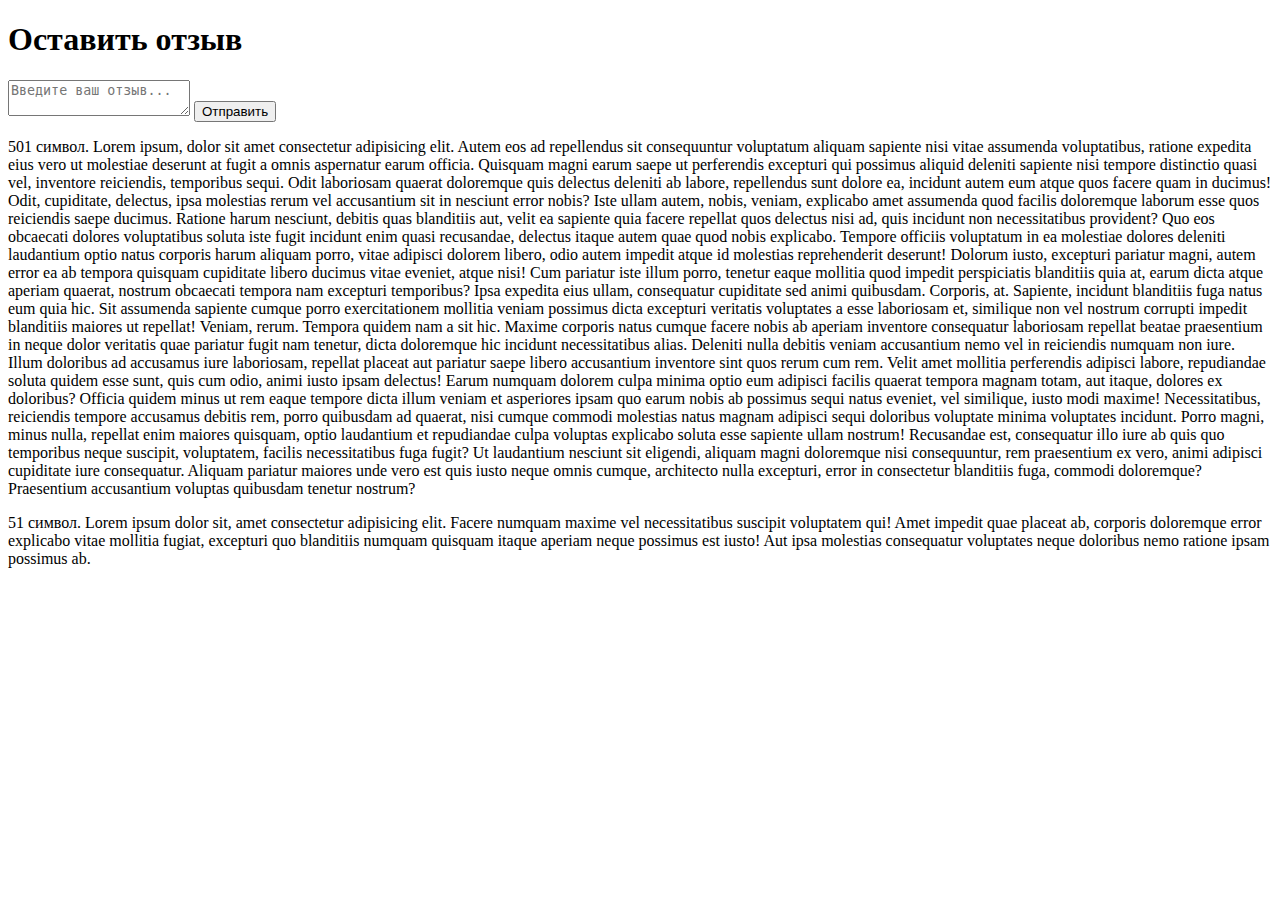
<file: ht2/index.html>
<!DOCTYPE html>
<html lang="en">

<head>
    <meta charset="UTF-8">
    <meta name="viewport" content="width=device-width, initial-scale=1.0">
    <title>Document</title>
</head>

<body>
    <h1>Оставить отзыв</h1>
    <textarea id="reviewInput" placeholder="Введите ваш отзыв..."></textarea>
    <button id="submitButton">Отправить</button>
    <div id="reviewContainer"></div>


    <p>501 символ. Lorem ipsum, dolor sit amet consectetur adipisicing elit. Autem eos ad repellendus sit consequuntur
        voluptatum
        aliquam sapiente nisi vitae assumenda voluptatibus, ratione expedita eius vero ut molestiae deserunt at fugit a
        omnis aspernatur earum officia. Quisquam magni earum saepe ut perferendis excepturi qui possimus aliquid
        deleniti sapiente nisi tempore distinctio quasi vel, inventore reiciendis, temporibus sequi. Odit laboriosam
        quaerat doloremque quis delectus deleniti ab labore, repellendus sunt dolore ea, incidunt autem eum atque quos
        facere quam in ducimus! Odit, cupiditate, delectus, ipsa molestias rerum vel accusantium sit in nesciunt error
        nobis? Iste ullam autem, nobis, veniam, explicabo amet assumenda quod facilis doloremque laborum esse quos
        reiciendis saepe ducimus. Ratione harum nesciunt, debitis quas blanditiis aut, velit ea sapiente quia facere
        repellat quos delectus nisi ad, quis incidunt non necessitatibus provident? Quo eos obcaecati dolores
        voluptatibus soluta iste fugit incidunt enim quasi recusandae, delectus itaque autem quae quod nobis explicabo.
        Tempore officiis voluptatum in ea molestiae dolores deleniti laudantium optio natus corporis harum aliquam
        porro, vitae adipisci dolorem libero, odio autem impedit atque id molestias reprehenderit deserunt! Dolorum
        iusto, excepturi pariatur magni, autem error ea ab tempora quisquam cupiditate libero ducimus vitae eveniet,
        atque nisi! Cum pariatur iste illum porro, tenetur eaque mollitia quod impedit perspiciatis blanditiis quia at,
        earum dicta atque aperiam quaerat, nostrum obcaecati tempora nam excepturi temporibus? Ipsa expedita eius ullam,
        consequatur cupiditate sed animi quibusdam. Corporis, at. Sapiente, incidunt blanditiis fuga natus eum quia hic.
        Sit assumenda sapiente cumque porro exercitationem mollitia veniam possimus dicta excepturi veritatis voluptates
        a esse laboriosam et, similique non vel nostrum corrupti impedit blanditiis maiores ut repellat! Veniam, rerum.
        Tempora quidem nam a sit hic. Maxime corporis natus cumque facere nobis ab aperiam inventore consequatur
        laboriosam repellat beatae praesentium in neque dolor veritatis quae pariatur fugit nam tenetur, dicta
        doloremque hic incidunt necessitatibus alias. Deleniti nulla debitis veniam accusantium nemo vel in reiciendis
        numquam non iure. Illum doloribus ad accusamus iure laboriosam, repellat placeat aut pariatur saepe libero
        accusantium inventore sint quos rerum cum rem. Velit amet mollitia perferendis adipisci labore, repudiandae
        soluta quidem esse sunt, quis cum odio, animi iusto ipsam delectus! Earum numquam dolorem culpa minima optio eum
        adipisci facilis quaerat tempora magnam totam, aut itaque, dolores ex doloribus? Officia quidem minus ut rem
        eaque tempore dicta illum veniam et asperiores ipsam quo earum nobis ab possimus sequi natus eveniet, vel
        similique, iusto modi maxime! Necessitatibus, reiciendis tempore accusamus debitis rem, porro quibusdam ad
        quaerat, nisi cumque commodi molestias natus magnam adipisci sequi doloribus voluptate minima voluptates
        incidunt. Porro magni, minus nulla, repellat enim maiores quisquam, optio laudantium et repudiandae culpa
        voluptas explicabo soluta esse sapiente ullam nostrum! Recusandae est, consequatur illo iure ab quis quo
        temporibus neque suscipit, voluptatem, facilis necessitatibus fuga fugit? Ut laudantium nesciunt sit eligendi,
        aliquam magni doloremque nisi consequuntur, rem praesentium ex vero, animi adipisci cupiditate iure consequatur.
        Aliquam pariatur maiores unde vero est quis iusto neque omnis cumque, architecto nulla excepturi, error in
        consectetur blanditiis fuga, commodi doloremque? Praesentium accusantium voluptas quibusdam tenetur nostrum?</p>
    <p>51 символ. Lorem ipsum dolor sit, amet consectetur adipisicing elit. Facere numquam maxime vel necessitatibus
        suscipit
        voluptatem qui! Amet impedit quae placeat ab, corporis doloremque error explicabo vitae mollitia fugiat,
        excepturi quo blanditiis numquam quisquam itaque aperiam neque possimus est iusto! Aut ipsa molestias
        consequatur voluptates neque doloribus nemo ratione ipsam possimus ab.</p>
    <script src="script.js"></script>



</body>

</html>
</file>
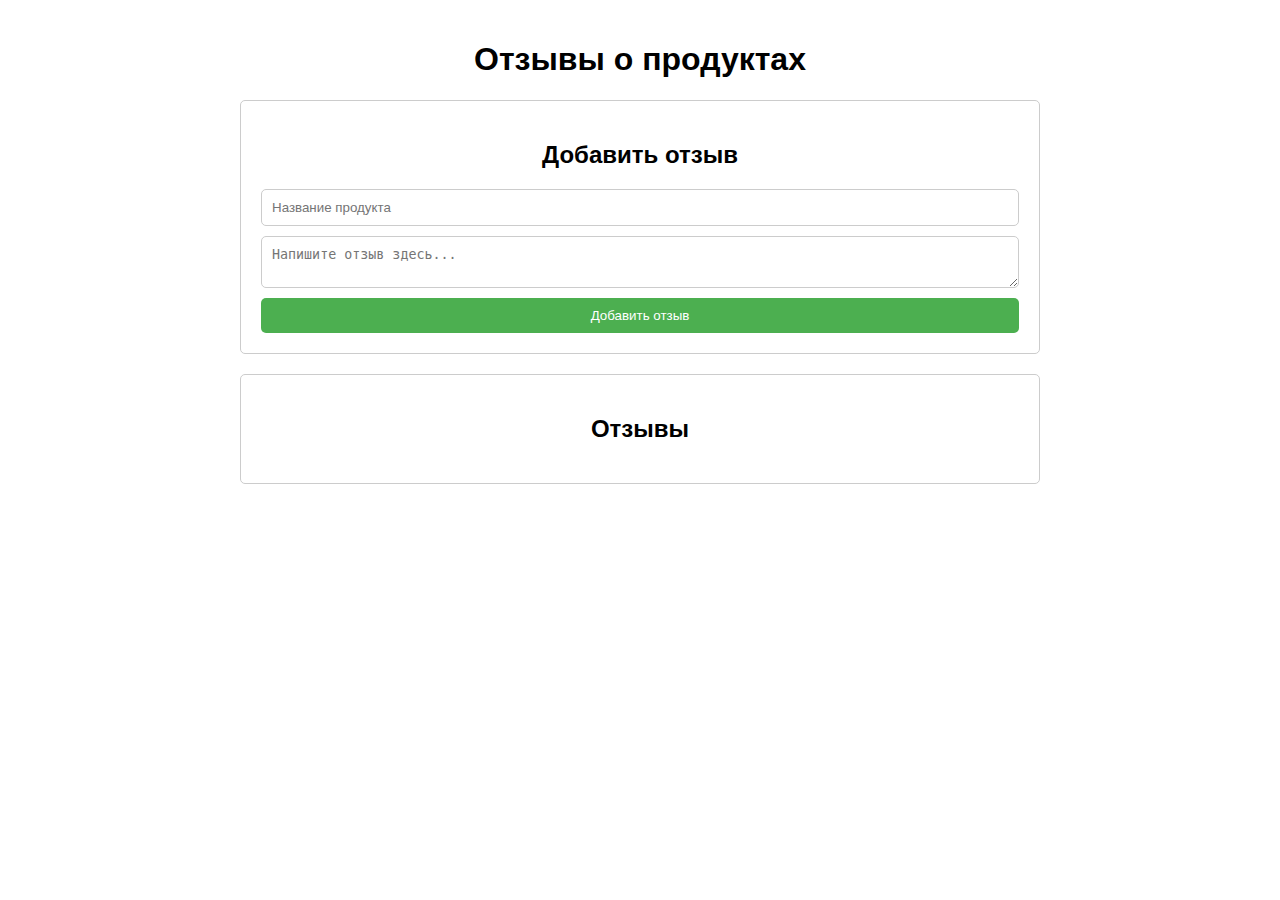
<file: ht3/index.html>
<!DOCTYPE html>
<html lang="en">

<head>
    <meta charset="UTF-8">
    <meta name="viewport" content="width=device-width, initial-scale=1.0">
    <title>Product Reviews</title>
    <link rel="stylesheet" href="styles.css">
</head>

<body>
    <div class="container">
        <h1>Отзывы о продуктах</h1>
        <div class="add-review">
            <h2>Добавить отзыв</h2>
            <input type="text" id="product-name" placeholder="Название продукта">
            <textarea id="review-text" placeholder="Напишите отзыв здесь..."></textarea>
            <button id="add-review-btn">Добавить отзыв</button>
        </div>
        <div class="view-reviews">
            <h2>Отзывы</h2>
            <ul id="product-list"></ul>
            <div id="review-list"></div>
        </div>
    </div>
    <script src="script.js"></script>
</body>

</html>
</file>
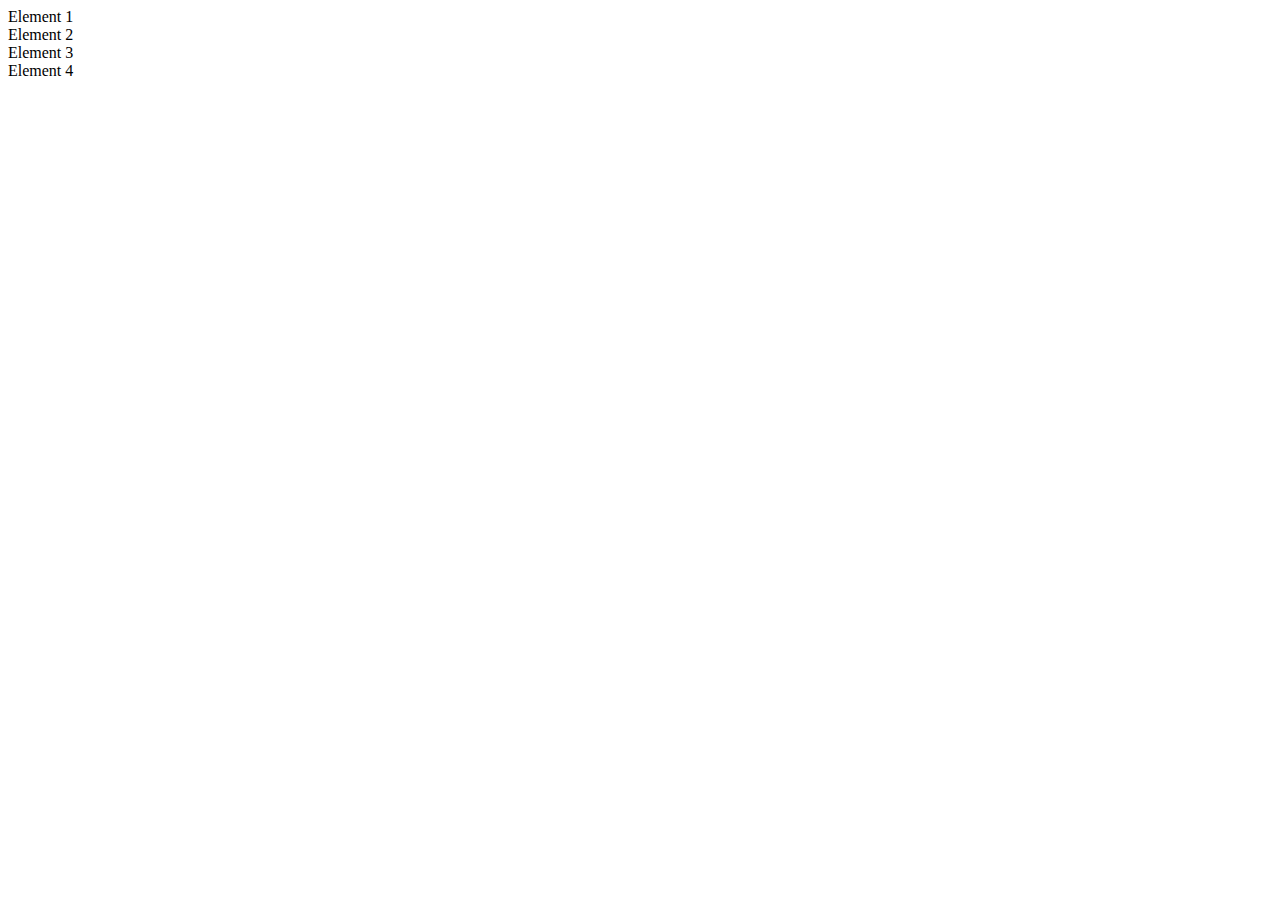
<file: seminar1/index.html>
<!DOCTYPE html>
<html lang="en">

<head>
    <meta charset="UTF-8">
    <meta name="viewport" content="width=device-width, initial-scale=1.0">
    <title>Document</title>
</head>

<body>
    <div>Element 1</div>
    <div data-active="true">Element 2</div>
    <div class="myclass">Element 3</div>
    <div data-active="true">Element 4</div>
    <script src="script.js"></script>
</body>

</html>
</file>
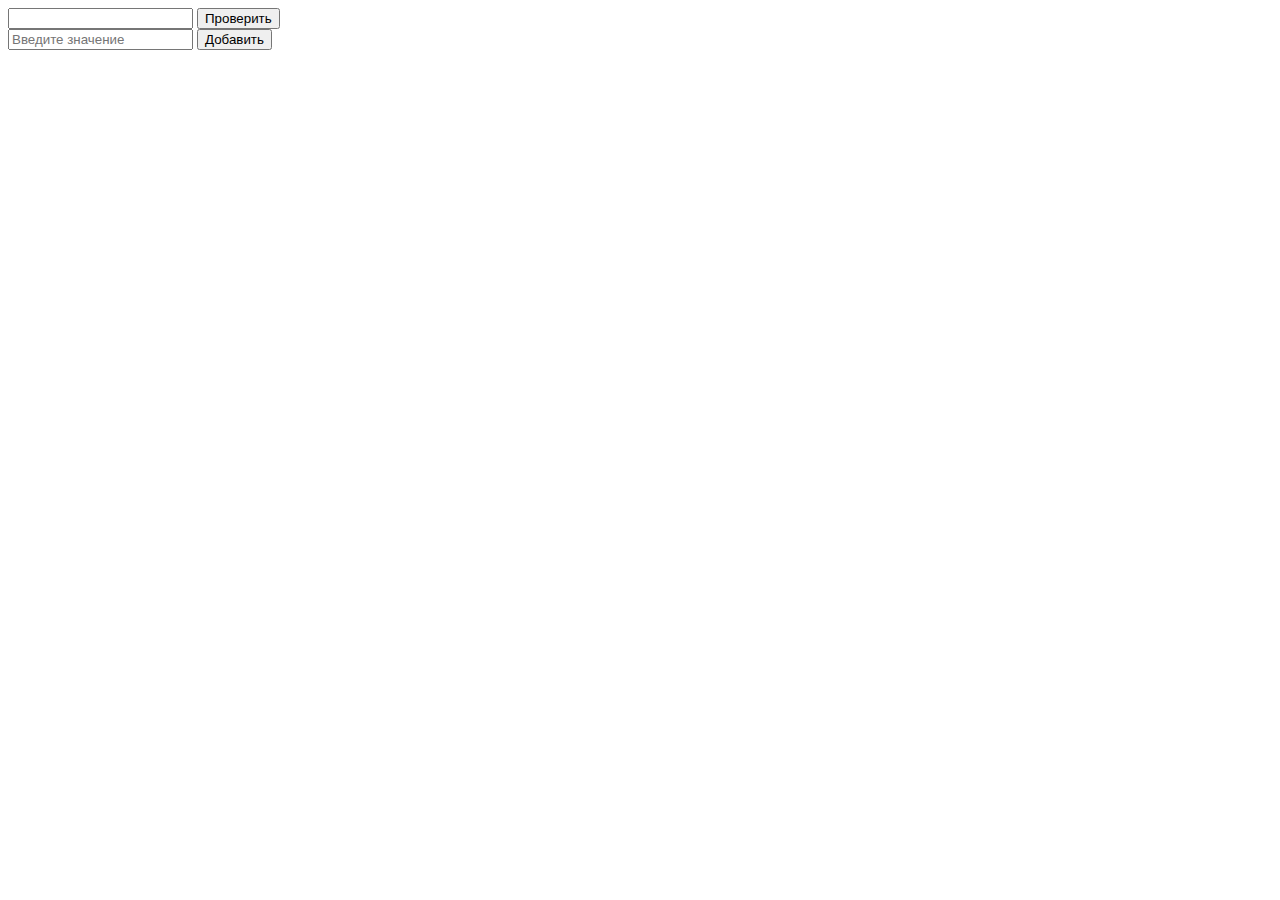
<file: seminar2/index.html>
<!DOCTYPE html>
<html lang="en">

<head>
    <meta charset="UTF-8">
    <meta name="viewport" content="width=device-width, initial-scale=1.0">
    <title>Document</title>
</head>

<body>
    <input type="text" class="num">
    <input type="button" class="btn" value="Проверить">
    <div class="comment"></div>


    <input type="text" id="inputField" placeholder="Введите значение">
    <button id="addButton">Добавить</button>
    <ul id="list"></ul>
    <script src="script.js"></script>
</body>

</html>
</file>
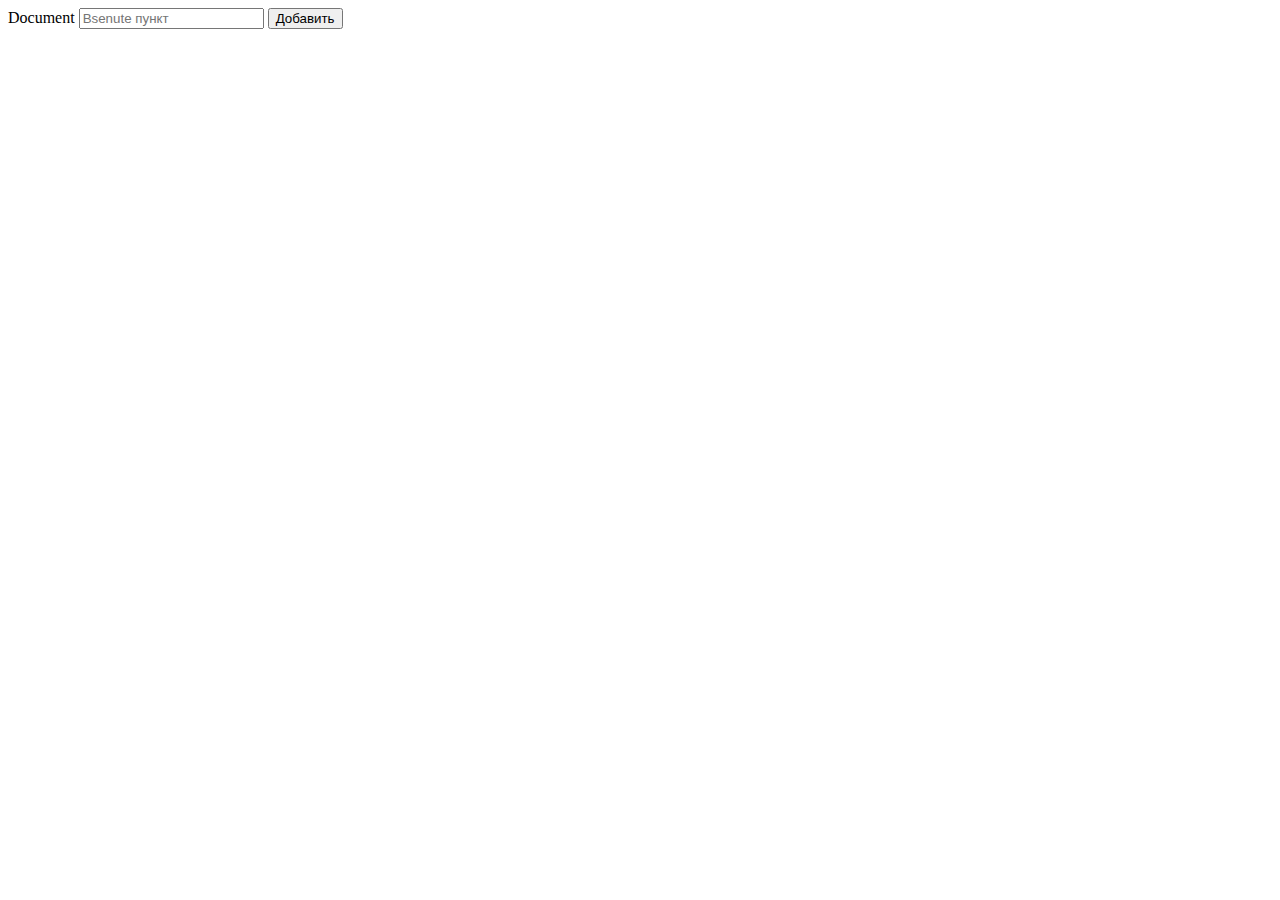
<file: lesson3/list.html>
<!DOCTYPE html>
<html lang="en">

<head>
    <meta charset="UTF-8">
    <meta name="Viewport" content="width=device-width, initial-—scale=1.0">
    <tit le>Document</title>
</head>

<body>
    <input type="text" id="item-input" placeholder="Bsenute пункт">
    <button id="add—button">Добавить</button>
    <ul id="item-List"></ul>
    <script>
        // Получаем ссылки на элементы страницы
        const inputField = document.getElementById('item—input');
        const addButton = document.getElementById('add—button');
        const itemList = document.getElementById('item-List');

        // Получаем сохраненный список покупок из LocalStorage (если есть)
        let shoppingList = JSON.parse(localStorage.getItem('shoppingList')) || [];

        // Функция для обновления списка покупок на странице и сохранения его в localStorage
        const updateShoppingList = () => {
            // Очищаем список покупок на странице
            itemList.innerHTML = '';

            // Создаем новые элементы списка для каждого пункта
            shoppingList.forEach((item) => {
                const listItem = document.createElement('li');
                ListItem.textContent = item;
                itemList.append(listItem);
            });

            // Сохраняем обновленный список покупок в LocalStorage
            localStorage.setItem('shoppingList', JSON.stringify(shoppingList));
        };

        // Обработчик события для кнопки "Добавить"
        addButton.addEventListener('click', () => {
            const newItem = inputField.value.trim();

            if (newItem !== '') {
                // Добавляем новый пункт в список покулок
                shoppingList.push(newItem);
                inputField.value = '';
                updateShoppingList();
            }
        });
        // Обновляем список покупок при загрузке страницы
        updateShoppingList(); 
    </script>
</file>
<file: ht3/styles.css>
body {
    font-family: Arial, sans-serif;
    margin: 0;
    padding: 20px;
}

.container {
    max-width: 800px;
    margin: 0 auto;
}

h1,
h2 {
    text-align: center;
}

.add-review {
    margin-bottom: 20px;
    padding: 20px;
    border: 1px solid #ccc;
    border-radius: 5px;
}

#product-name,
#review-text {
    display: block;
    width: 100%;
    padding: 10px;
    margin-bottom: 10px;
    border: 1px solid #ccc;
    border-radius: 5px;
    box-sizing: border-box;
}

#add-review-btn {
    display: block;
    width: 100%;
    padding: 10px;
    background-color: #4CAF50;
    color: white;
    border: none;
    border-radius: 5px;
    cursor: pointer;
}

.view-reviews {
    margin-top: 20px;
    padding: 20px;
    border: 1px solid #ccc;
    border-radius: 5px;
}

#product-list {
    list-style-type: none;
    padding: 0;
}

#product-list li {
    cursor: pointer;
}

#review-list {
    margin-top: 20px;
}

.review {
    margin-bottom: 10px;
    padding: 10px;
    border: 1px solid #ccc;
    border-radius: 5px;
    position: relative;
}

.delete-btn {
    position: absolute;
    top: 5px;
    right: 5px;
    background-color: #f44336;
    color: white;
    border: none;
    border-radius: 5px;
    padding: 5px 10px;
    cursor: pointer;
}
</file>
